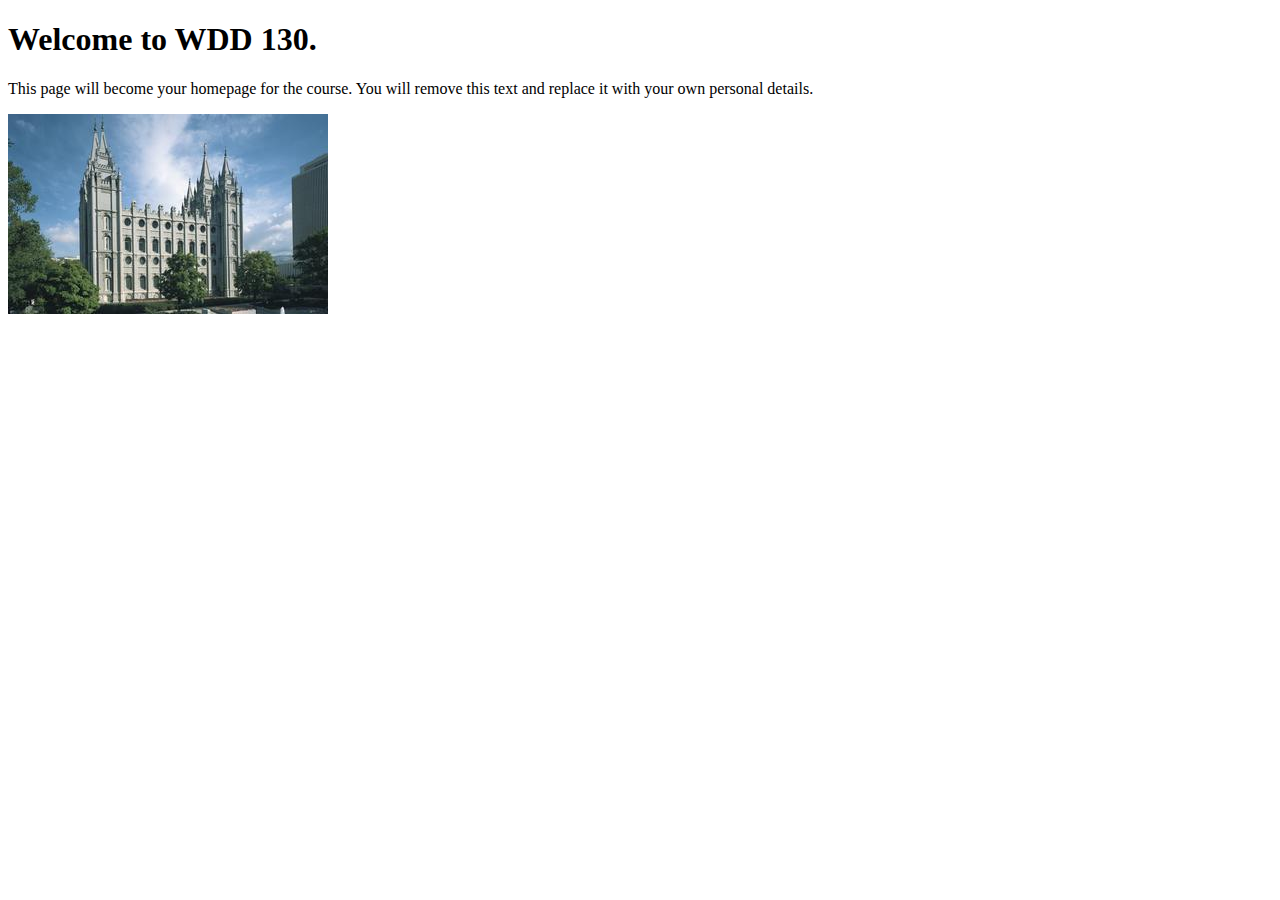
<file: index.html>
<!DOCTYPE html>
<html lang="en">
<head>
    <meta charset="UTF-8">
    <meta name="viewport" content="width=device-width, initial-scale=1.0">
    <title>WDD 130 | Personal Homepage</title>
</head>
<body>
    <h1>Welcome to WDD 130.</h1>
    <p>This page will become your homepage for the course. You will remove this text and replace it with your own personal details.</p>

    <img src="images/salt-lake-temple.jpg" alt="The Salt Lake Temple.">
</body>
</html>
</file>
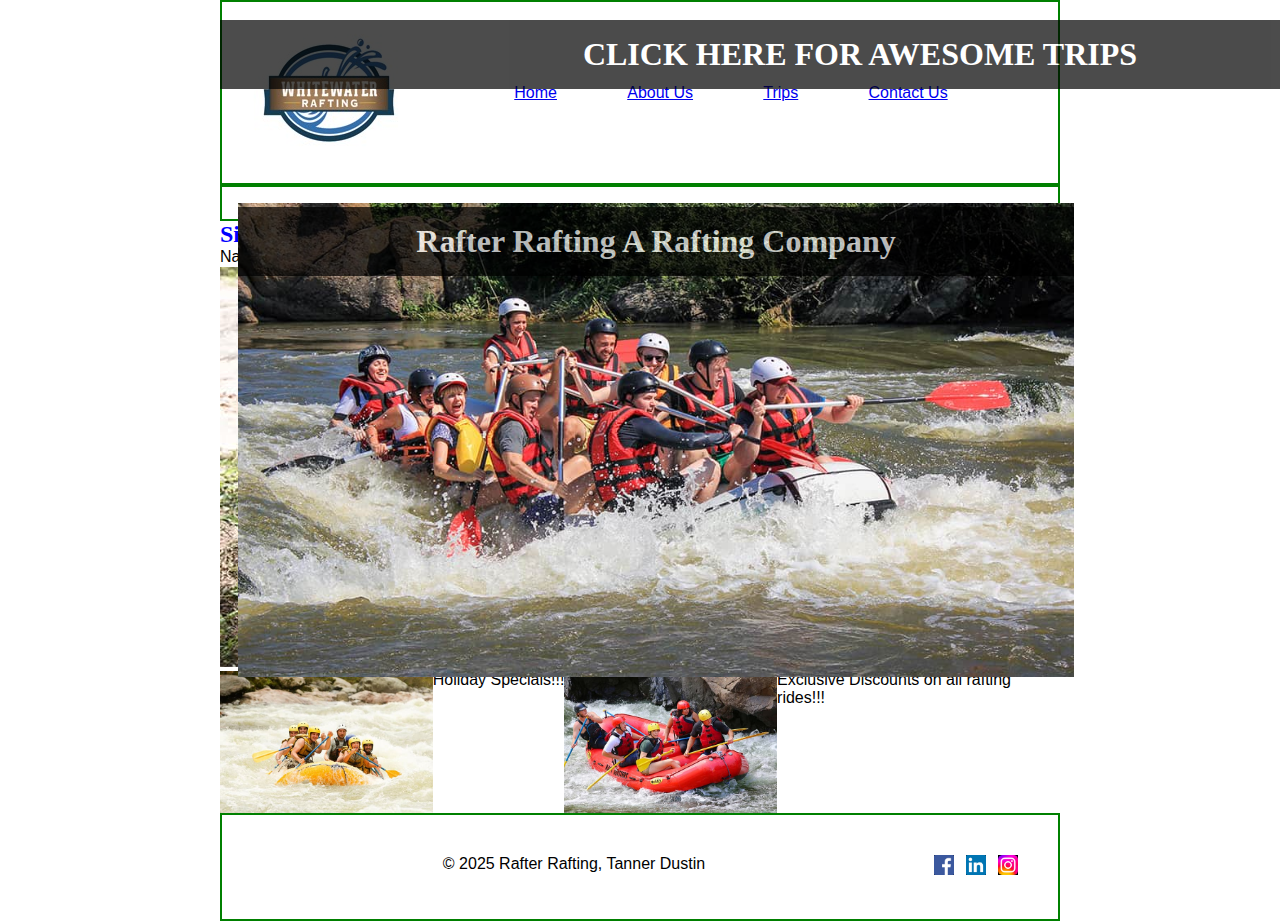
<file: wwr/index.html>
<!DOCTYPE html>
<html lang="en">

<head>
    <meta charset="UTF-8">
    <meta name="viewport" content="width=device-width, initial-scale=1.0">
    <title>Landing Page Rafter Rafting</title>
    <meta name="description" content="this is the home landing page. for rafter rafting. ">
    <meta name="author" content="Tanner Dustin">
    <link rel="stylesheet" href="styles/rafting.css">
</head>

<body>
    <header>
        <img src="images/blue.jpg" alt="wwr logo">

        <nav>
            <a href="index.html">Home</a>
            <a href="about.html">About Us</a>
            <a href="trips.html">Trips</a>
            <a href="contact.html">Contact Us</a>
        </nav>
    </header>
    <main>
        <div class="hero">
            <img src="images/rafting.jpg" alt="background image rafting">
            <h1>Rafter Rafting A Rafting Company</h1>
        </div>
        <div class="call_form">
            <div class="form">
                <h2>Sign up for our Newsletter!!</h2>
                <form>
                    <label>Name</label>
                    <input type="text">

                    <label>Email</label>
                    <input type="email" id="email" name="email">

                    <button type="submit">Subscribe!</button>
                </form>
            </div>
            <div class="call">
                <h1>CLICK HERE FOR AWESOME TRIPS</h1>
                <a href="trips.html">
                    <img src="images/adventure1.jpg" alt="trips page call to action">
                </a>
            </div>
        </div>
        <div class="adventure">

            <img src="images/adventure2.jpg" alt="trips page call to action">
            <figcaption> Holiday Specials!!!</figcaption>


            <img src="images/adventure3.jpg" alt="trips page call to action">
            <figcaption> Exclusive Discounts on all rafting rides!!!</figcaption>
        </div>
    </main>
    <footer>
        <p>
            © 2025 Rafter Rafting, Tanner Dustin
        </p>

        <nav class="socialmedia">
            <a href="https://facebook.com">
                <img src="images/facebook.jpg" alt="Facebook Icon">
            </a>
            <a href="https://linkedin.com">
                <img src="images/linkedin.jpg" alt="LinkedIn Icon">
            </a>
            <a href="https://instagram.com">
                <img src="images/instagram.jpg" alt="Instagram Icon">
            </a>
        </nav>
    </footer>
</body>

</html>
</file>
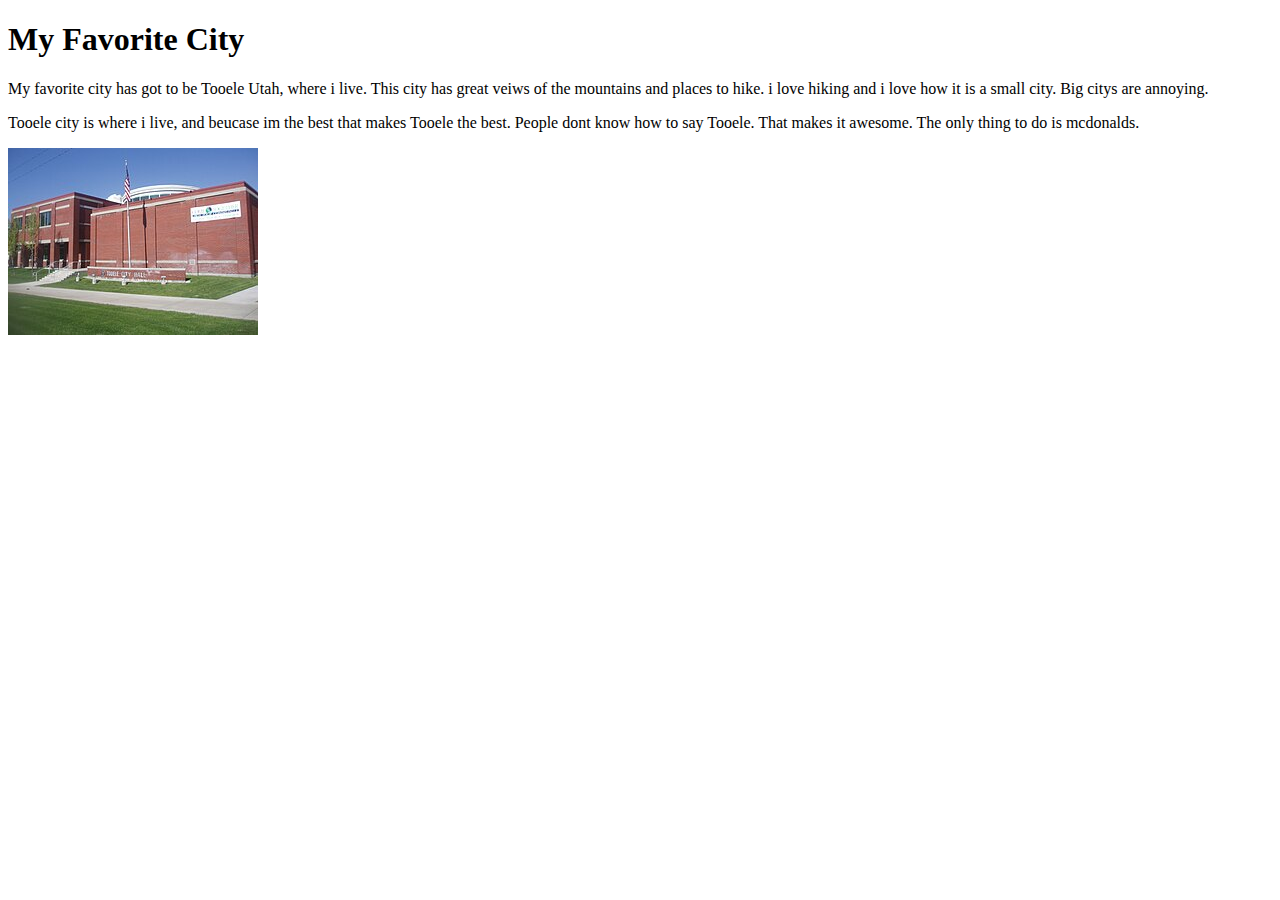
<file: week01/favorite-city.html>
<!DOCTYPE html>
<html lang="en">

<head>
    <meta charset="UTF-8">
    <meta name="viewport" content="width=device-width, initial-scale=1.0">
    <title>Document</title>
</head>

<body>
    <h1>My Favorite City</h1>
    <p>My favorite city has got to be Tooele Utah, where i live. This city has great veiws of the mountains and places
        to hike. i love hiking and i love how it is a small city. Big citys are annoying.</p>

    <p>Tooele city is where i live, and beucase im the best that makes Tooele the best.
        People dont know how to say Tooele. That makes it awesome. The only thing to do is mcdonalds. </p>
    <img src="/images/Tooele_Utah_City_Hall.jpeg" alt="Tooele City hall">
</body>

</html>
</file>
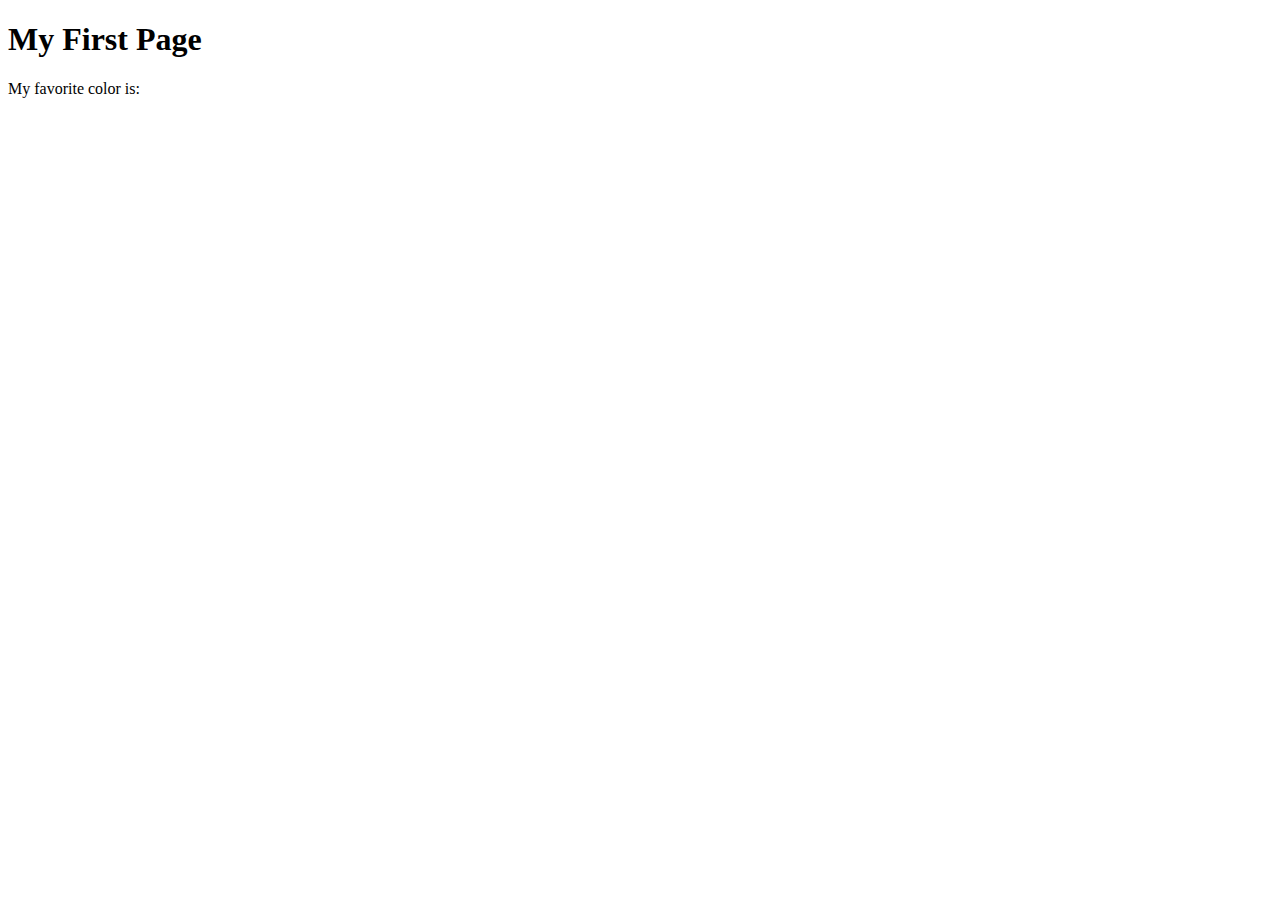
<file: week01/first-page.html>
<!DOCTYPE html>
<html lang="en">
<head>
    <meta charset="UTF-8">
    <meta name="viewport" content="width=device-width, initial-scale=1.0">
    <title>My First Page</title>
</head>
<body>
    <h1>My First Page</h1>
    <p>My favorite color is: </p>
</body>
</html>
</file>
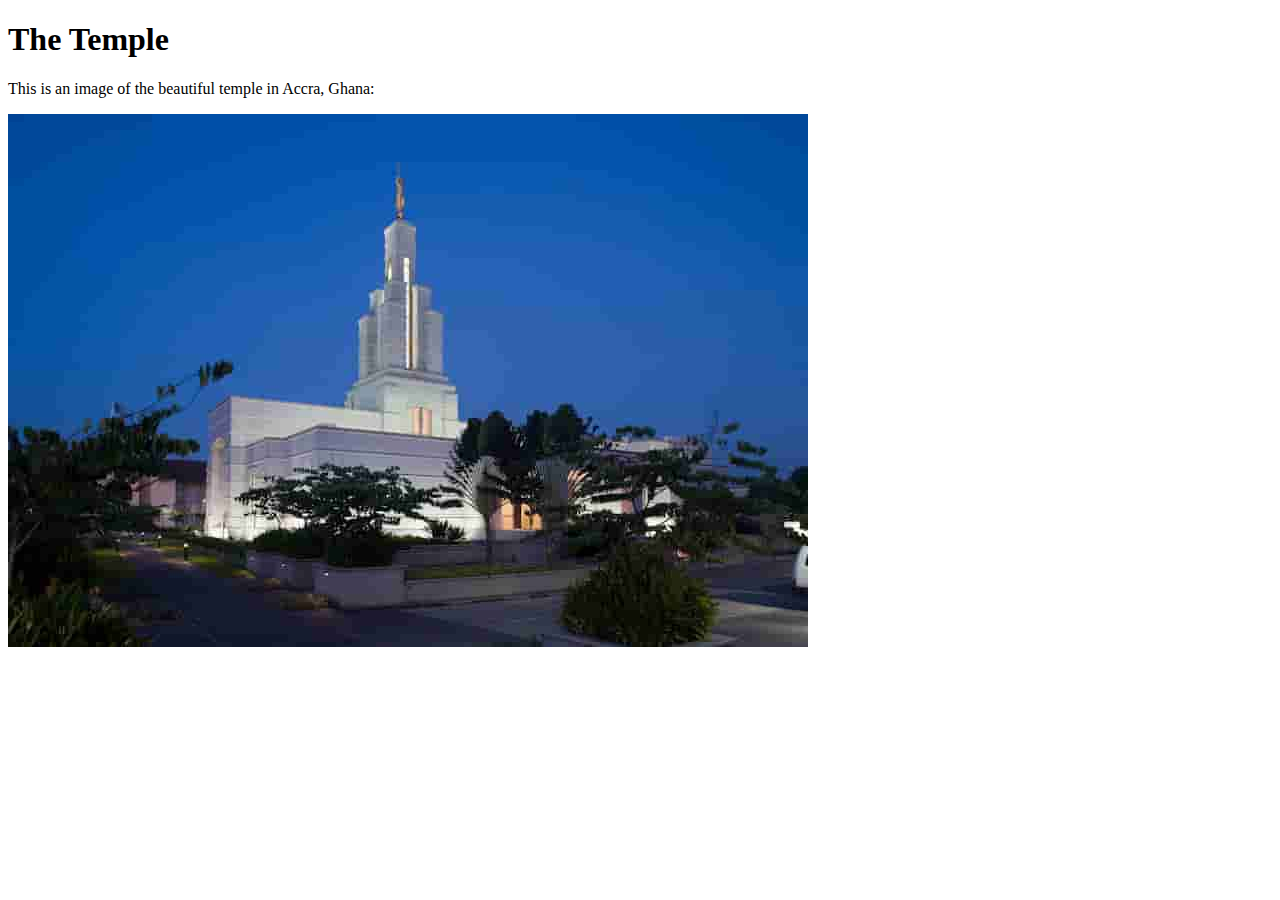
<file: week01/images-solution.html>
<!DOCTYPE html>
<html lang="en">
<head>
    <meta charset="UTF-8">
    <meta name="viewport" content="width=device-width, initial-scale=1.0">
    <title>Temple Image</title>
</head>
<body>
    <h1>The Temple</h1>
    <p>This is an image of the beautiful temple in Accra, Ghana:</p>
    <img src="images/temple-small.jpg" alt="The Accra Ghana Temple">
    
</body>
</html>
</file>
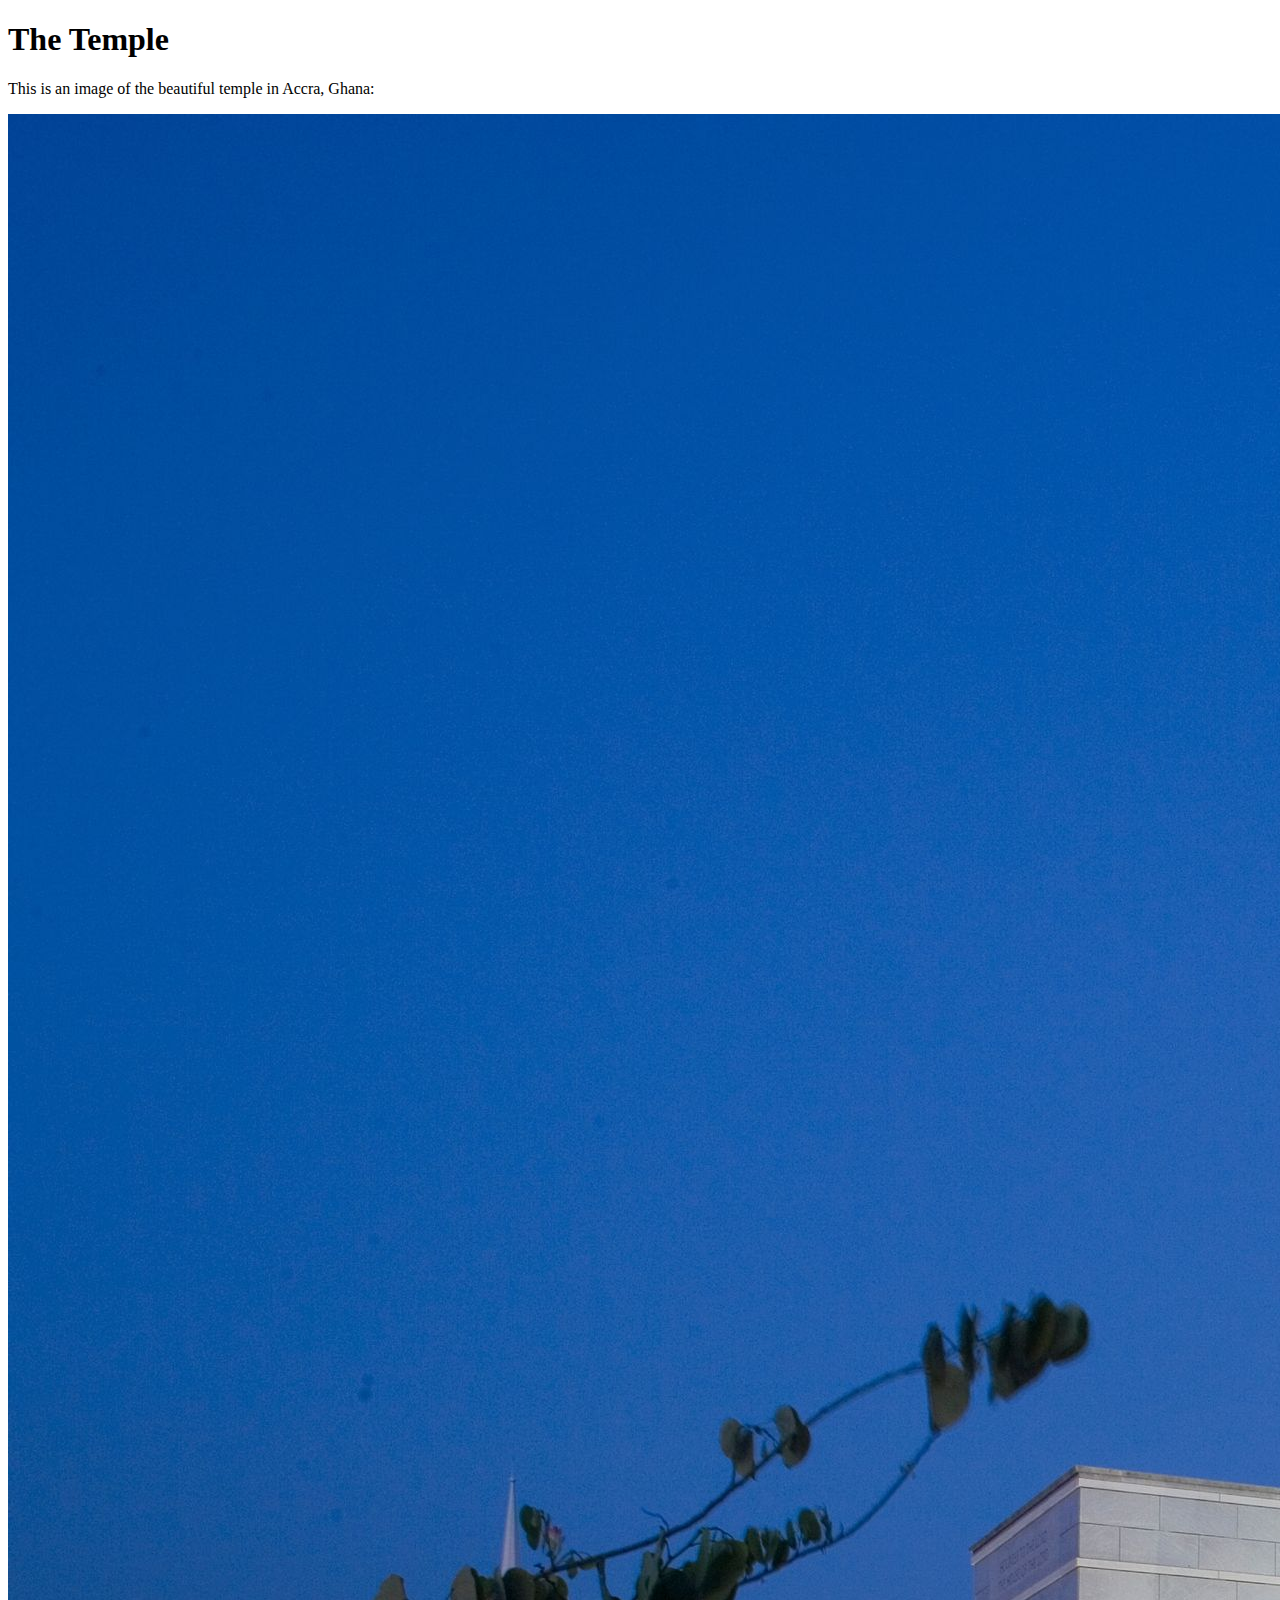
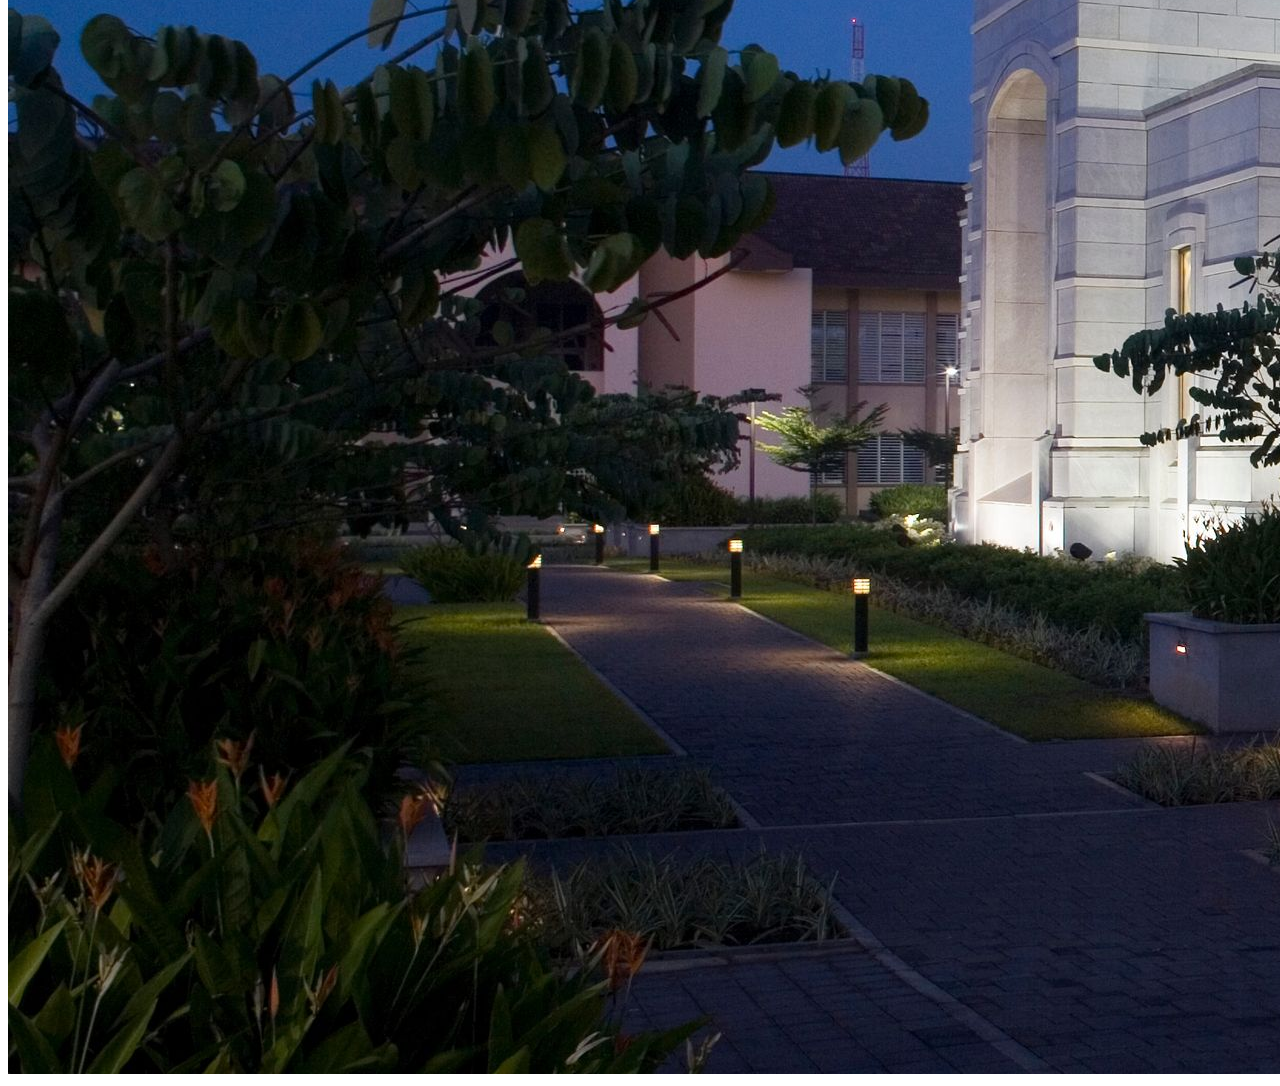
<file: week01/images.html>
<!DOCTYPE html>
<html lang="en">
<head>
    <meta charset="UTF-8">
    <meta name="viewport" content="width=device-width, initial-scale=1.0">
    <title>Temple Image</title>
</head>
<body>
    <h1>The Temple</h1>
    <p>This is an image of the beautiful temple in Accra, Ghana:</p>
    <img src="images/temple-large.jpeg" alt="The Accra Ghana Temple">
    
</body>
</html>
</file>
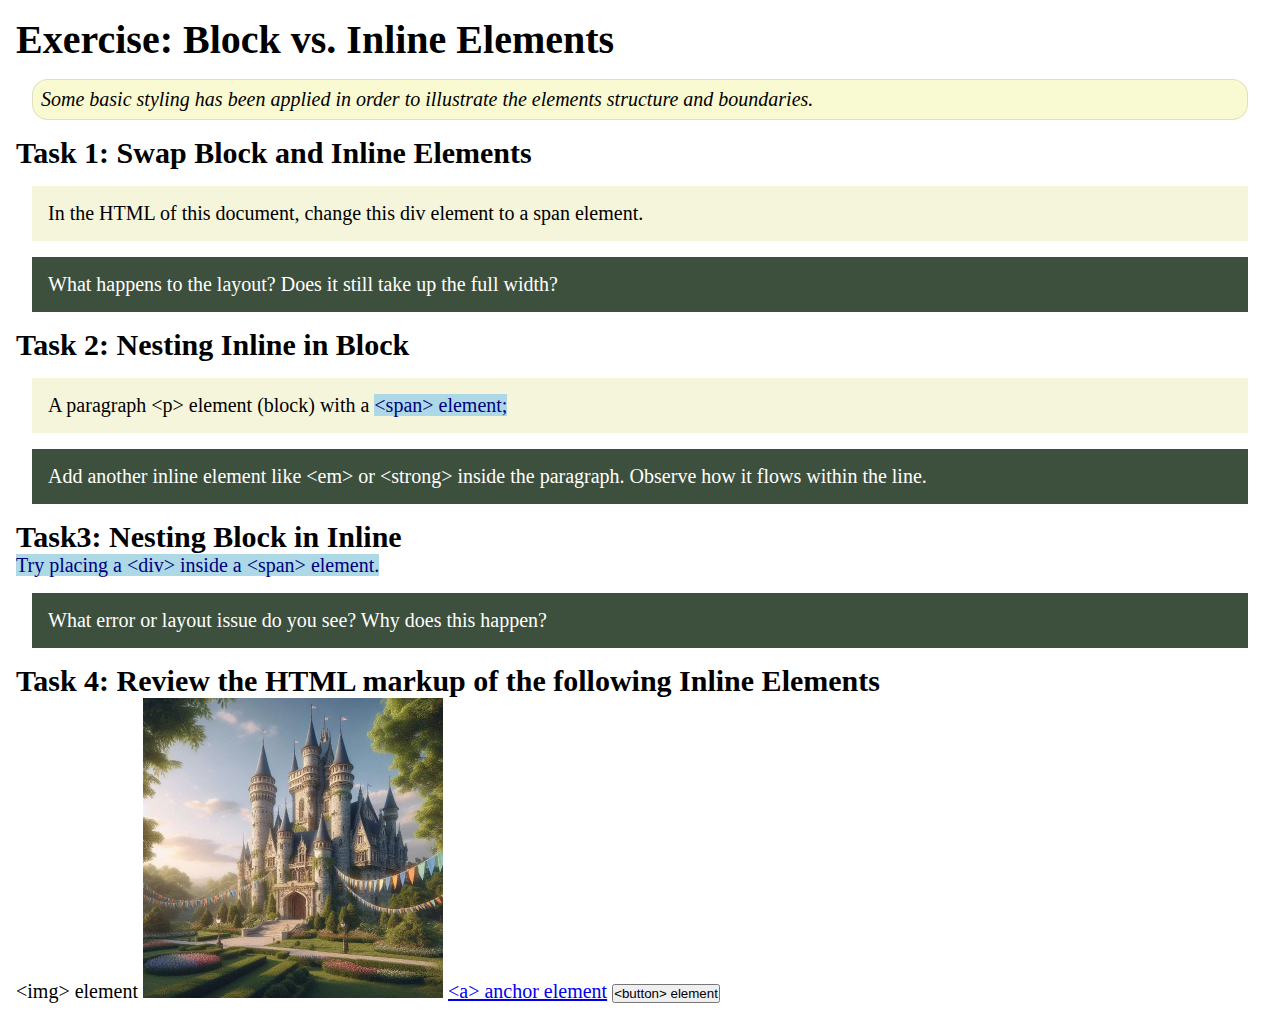
<file: week02/block-vs-inline.html>
<!DOCTYPE html>
<html lang="en">

<head>
    <meta charset="UTF-8">
    <meta name="viewport" content="width=device-width, initial-scale=1.0">
    <title>Exercise: Block vs. Inline Elements</title>
    <link rel="stylesheet" href="styles/block-vs-inline.css">
</head>

<body>
    <main>
        <h1>Exercise: Block vs. Inline Elements</h1>
        <p class="note">Some basic styling has been applied in order to illustrate the elements structure and
            boundaries.</p>

        <h2>Task 1: Swap Block and Inline Elements</h2>
        <div>In the HTML of this document, change this div element to a span element.</div>

        <p class="question">What happens to the layout? Does it still take up the full width?</p>

        <h2>Task 2: Nesting Inline in Block</h2>
        <p>A paragraph &lt;p&gt; element (block) with a <span>&lt;span&gt; element;</span></p>
        <p class="question">Add another inline element like &lt;em&gt; or &lt;strong&gt; inside the paragraph. Observe
            how it flows within the line.</p>

        <h2>Task3: Nesting Block in Inline</h2>
        <span>Try placing a &lt;div&gt; inside a &lt;span&gt; element.</span>
            <p class="question">What error or layout issue do you see? Why does this happen?</p>


            <h2>Task 4: Review the HTML markup of the following Inline Elements</h2>
        &lt;img&gt; element
        <img src="images/castle.webp" alt="placeholder image (images are inline)" width="300" height="300">
        <a href="https://churchofjesuschrist.org">&lt;a&gt; anchor element</a>
        <button type="button">&lt;button&gt; element</button>
    </main>
</body>

</html>
</file>
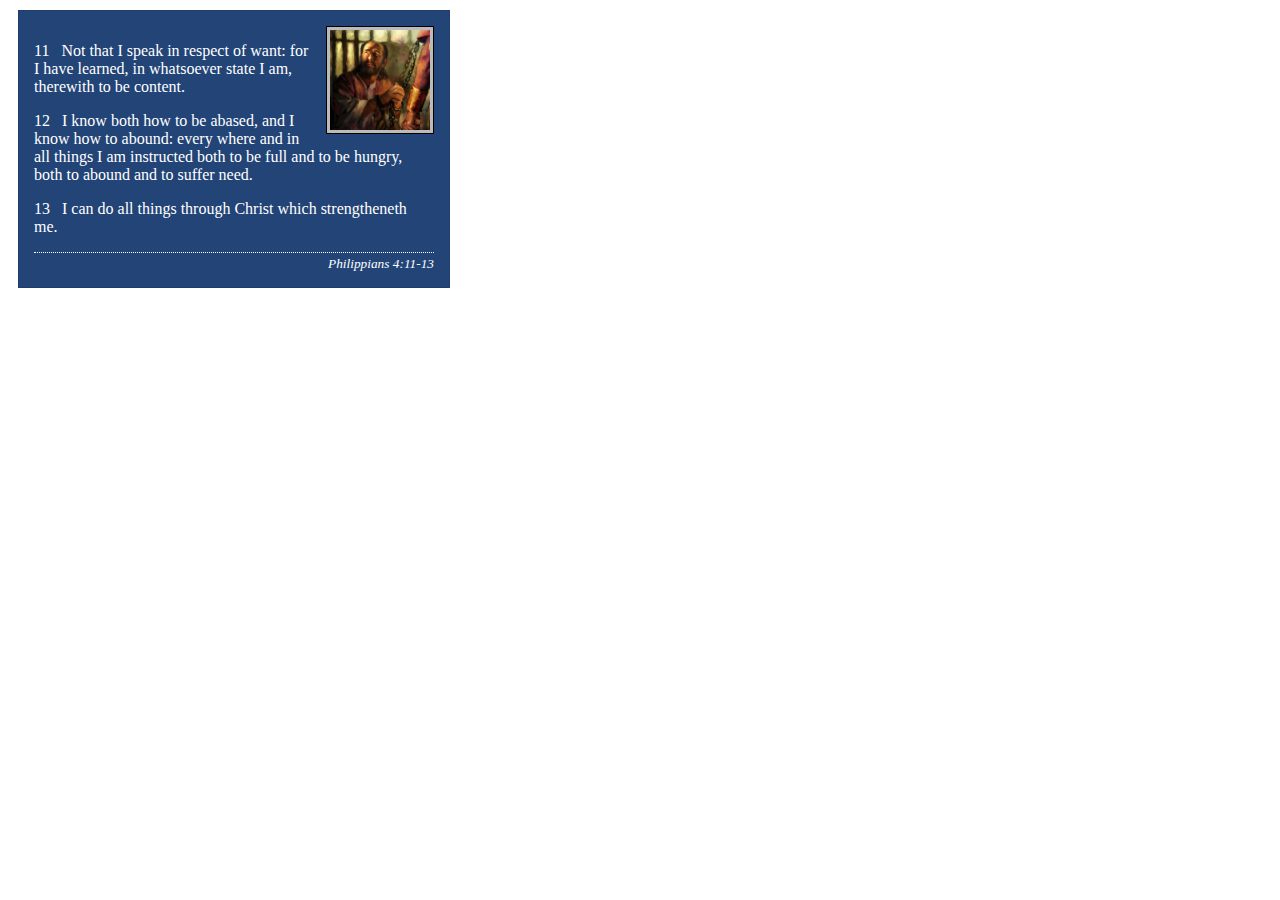
<file: week02/box-model-solution.html>
<!DOCTYPE html>
<html lang="en">
<head>
    <meta charset="UTF-8">
    <meta name="viewport" content="width=device-width, initial-scale=1.0">
    <title>Box Model Activity</title>
    <link rel="stylesheet" href="styles/box-model-solution.css">
</head>
<body>
    <main>
        <div class="callout">
            <img src="images/apostle-paul-imprisoned.webp" alt="Paul the Apostle - Imprisoned in Rome" width="200" height="200">
            <blockquote>
                <p>11 &nbsp; Not that I speak in respect of want: for I have learned, in whatsoever state I am, therewith to be content.</p>
                <p>12 &nbsp; I know both how to be abased, and I know how to abound: every where and in all things I am instructed both to be full and to be hungry, both to abound and to suffer need.</p>
                <p>13 &nbsp; I can do all things through Christ which strengtheneth me.</p>
            </blockquote>
            <cite>Philippians 4:11-13</cite>
        </div>
    </main>
</body>
</html>
</file>
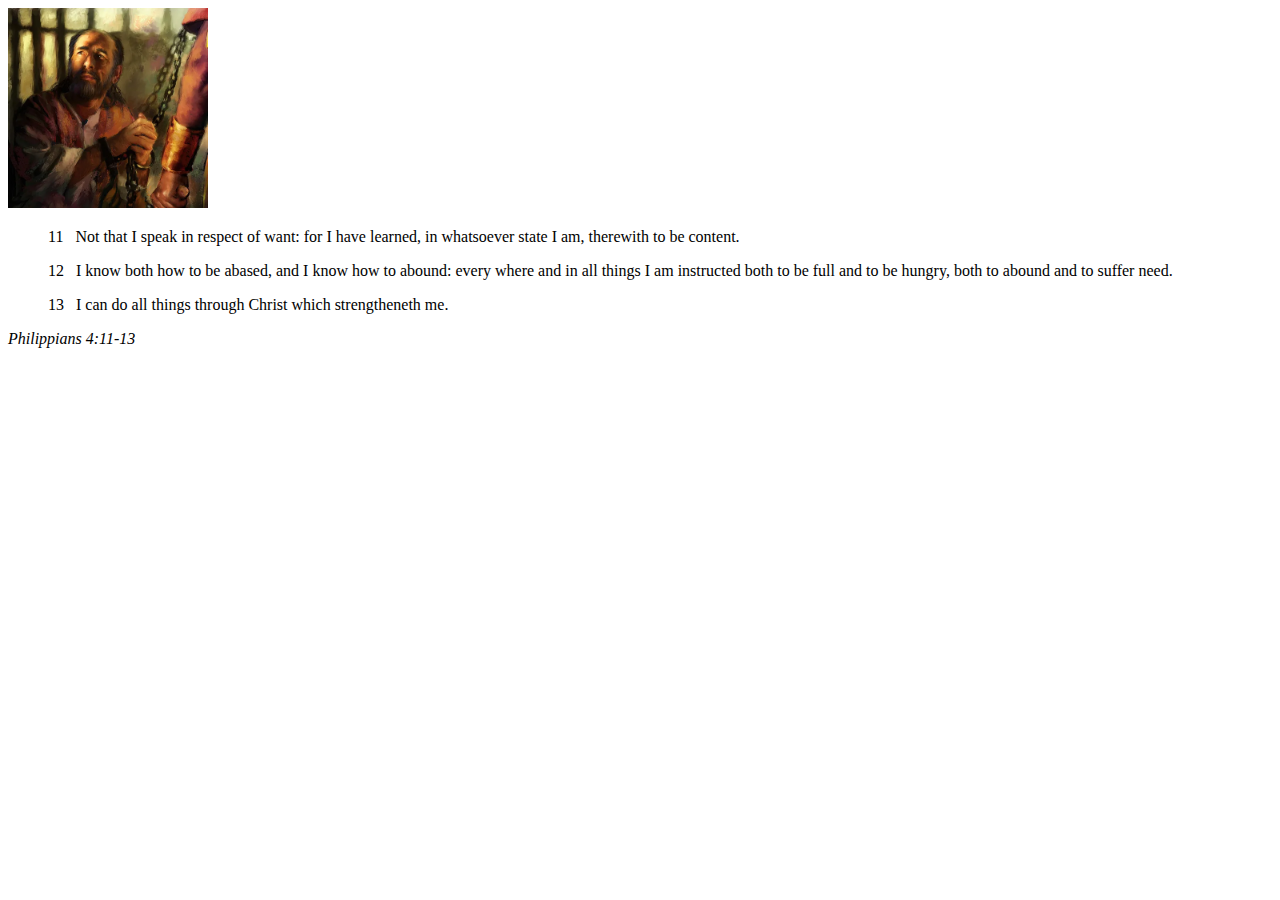
<file: week02/box-model.html>
<!DOCTYPE html>
<html lang="en">
<head>
    <meta charset="UTF-8">
    <meta name="viewport" content="width=device-width, initial-scale=1.0">
    <title>Box Model Activity</title>
</head>
<body>
    <main>
        <div class="callout">
            <img src="images/apostle-paul-imprisoned.webp" alt="Paul the Apostle - Imprisoned in Rome" width="200" height="200">
            <blockquote>
                <p>11 &nbsp; Not that I speak in respect of want: for I have learned, in whatsoever state I am, therewith to be content.</p>
                <p>12 &nbsp; I know both how to be abased, and I know how to abound: every where and in all things I am instructed both to be full and to be hungry, both to abound and to suffer need.</p>
                <p>13 &nbsp; I can do all things through Christ which strengtheneth me.</p>
            </blockquote>
            <cite>Philippians 4:11-13</cite>
        </div>
    </main>
</body>
</html>
</file>
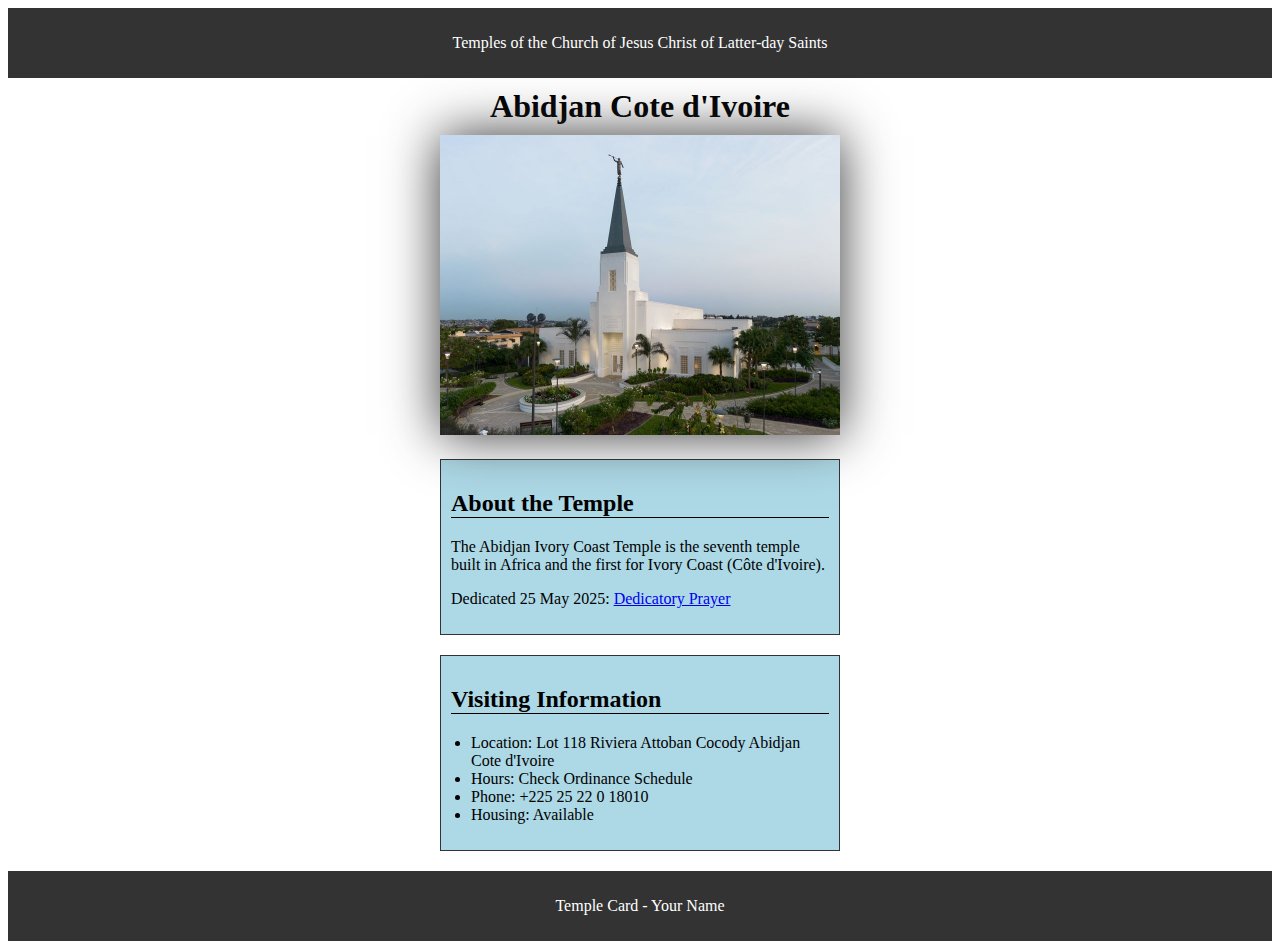
<file: week02/temple.html>
<!DOCTYPE html>
<html lang="en">

<head>
    <meta charset="UTF-8">
    <meta name="viewport" content="width=device-width, initial-scale=1.0">
    <title>Temple Card - Abidjan Cote d'Ivoire</title>
    <link rel="stylesheet" href="styles/temple.css">
</head>

<body>
    <header>
        <p>Temples of the Church of Jesus Christ of Latter-day Saints</p>
    </header>
    <main>
        <h1>Abidjan Cote d'Ivoire</h1>
        <picture>
            <img src="images/abidjan-ivory-coast.jpeg" alt="Abidjan Cote d'Ivoire Temple">
        </picture>
        <section>
            <h2>About the Temple</h2>
            <p>The Abidjan Ivory Coast Temple is the seventh temple built in Africa and the first for Ivory Coast (Côte
                d'Ivoire).</p>
            <p>Dedicated 25 May 2025: <a
                    href="https://www.churchofjesuschrist.org/temples/dedicatory-prayer/abidjan-ivory-coast-temple/2025-05-25?lang=eng"
                    target="_blank" rel="noopener noreferrer">Dedicatory Prayer</a></p>
        </section>
        <section>
            <h2>Visiting Information</h2>
            <ul>
                <li>Location: Lot 118 Riviera Attoban Cocody Abidjan Cote d'Ivoire</li>
                <li>Hours: Check Ordinance Schedule</li>
                <li>Phone: +225 25 22 0 18010</li>
                <li>Housing: Available</li>
            </ul>
        </section>
    </main>
    <footer>
        <p>Temple Card - Your Name</p>
    </footer>
</body>

</html>
</file>
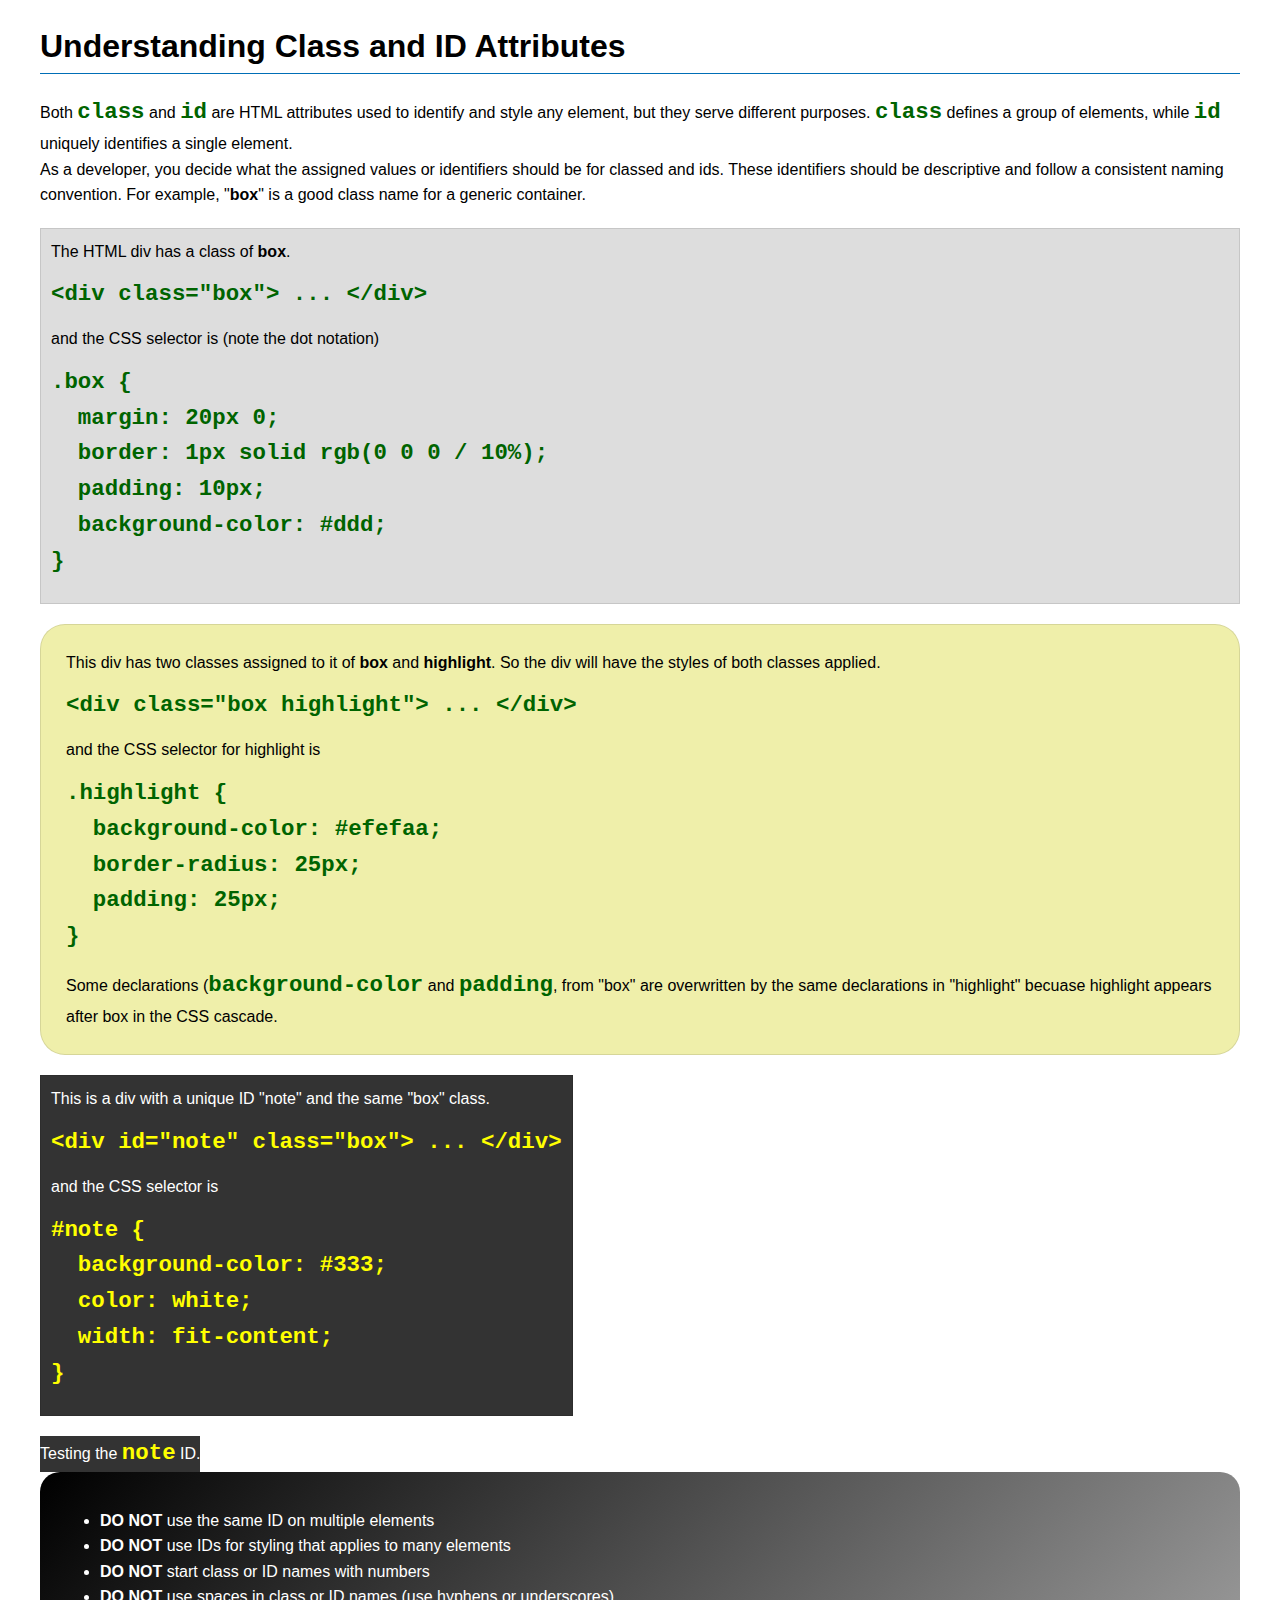
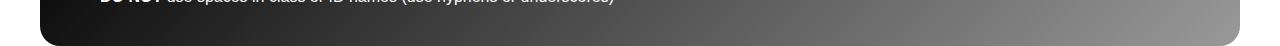
<file: week03/class-and-id.html>
<!DOCTYPE html>
<html lang="en">

<head>
    <meta charset="UTF-8">
    <meta name="viewport" content="width=device-width, initial-scale=1.0">
    <title>Class vs ID Attributes</title>
    <link rel="stylesheet" href="styles/class-and-id.css">
</head>

<body>
    <h1>Understanding Class and ID Attributes</h1>
    <p>Both <code>class</code> and <code>id</code> are HTML attributes used to identify and style any element, but they
        serve different purposes. <code>class</code> defines a group of elements, while <code>id</code> uniquely
        identifies a single element.</p>
    <p>As a developer, you decide what the assigned values or identifiers should be for classed and ids. These
        identifiers should be
        descriptive and follow a consistent naming convention. For example, "<strong>box</strong>" is a good class name
        for a generic container.</p>
    <div class="box">
        <p>The HTML div has a class of <strong>box</strong>.</p>
        <pre><code class="html">&lt;div class="box"&gt; ... &lt;/div&gt;</code></pre>
        and the CSS selector is (note the dot notation)
        <pre><code class="css">.box {
  margin: 20px 0;
  border: 1px solid rgb(0 0 0 / 10%);
  padding: 10px;
  background-color: #ddd; 
}</code></pre>
    </div>

    <div class="box highlight">
        <p>This div has two classes assigned to it of <strong>box</strong> and <strong>highlight</strong>. So the div
            will have the styles of both classes applied.</p>
        <pre><code class="html">&lt;div class="box highlight"&gt; ... &lt;/div&gt;</code></pre>
        and the CSS selector for highlight is
        <pre><code class="css">.highlight {
  background-color: #efefaa;
  border-radius: 25px;
  padding: 25px;
}</code></pre>
<p>Some declarations (<code>background-color</code> and <code>padding</code>, from "box" are overwritten by the same declarations in "highlight" becuase highlight appears after box in the CSS cascade.</p>
    </div>

    <div id="note" class="box">
        <p>This is a div with a unique ID "note" and the same "box" class.</p>
        <pre><code class="html">&lt;div id="note" class="box"&gt; ... &lt;/div&gt;</code></pre>
        and the CSS selector is
        <pre><code class="css">#note {
  background-color: #333;
  color: white;
  width: fit-content;
}</code></pre>
    </div>

    <div id="note">
        <p>Testing the <code>note</code> ID.</p>
    </div>

    <section id="best-practice">
        <ul>
            <li><strong>DO NOT</strong> use the same ID on multiple elements</li>
            <li><strong>DO NOT</strong> use IDs for styling that applies to many elements</li>
            <li><strong>DO NOT</strong> start class or ID names with numbers</li>
            <li><strong>DO NOT</strong> use spaces in class or ID names (use hyphens or underscores)</li>
        </ul>
    </section>




</body>

</html>
</file>
<file: wwr/styles/rafting.css>
:root {
  --primary-color: blue;
  --secondary-color: green;
  --accent1-color: black;
  --accent2-color: #1F1F1F; 
  --heading-font: "Times New Roman";
  --body-font: Arial;
}
* {
  margin: 0;
  padding: 0;
  box-sizing: border-box;
}
body{
    font-family: var(--body-font);
    color: var(--accent1-color);

}
header{
  display: grid;
  grid-template-columns: auto 1fr;
  align-items: center;


}
header, main, footer {
  width: 840px;
  margin: 0 auto;
}

h1, h2 {
  font-family: var(--heading-font);
  color: var(--primary-color);
}

nav, p, section, article {
  margin: 16px;
  padding: 8px;
}
.socialmedia a {
    text-decoration: none;
}
.hero{
    position: relative;

}
.hero img {
    display: block;
    width: 100%;
    height: auto;
    position: absolute;
  }
  .hero article {
    position: absolute;
  }

h1 {
  position: absolute;
  top: 20px;
  width: 100%;
  padding: 16px;
  text-align: center;
  opacity: 0.7;
  background-color: var(--accent1-color);
  color: #fff; 
}
article{
  position: absolute;
  top: 80px;
  width: 95%;
  height: 135px;
  padding: 16px;

  opacity: 1;
  background-color: var(--accent2-color);
  color: white;
}

.hero article img {
  float: right;
  width: 80px;

}
nav img{
    width: 20px;
    height: auto;

}
nav{
  display:flex;
  justify-content: space-evenly;
}
.history{
  display: grid;
  grid-template-columns: 1fr 1fr 1fr;
  grid-template-rows: auto auto;
  align-items: center;
}
.history h2{
  grid-column: 1/4;
  text-align: center;
}
header, .hero, section, footer {
  border: 2px solid var(--secondary-color);
  padding: 16px;
}
.adventure{
  display:grid;
  grid-template-columns: auto auto auto auto auto;
  grid-template-rows:auto auto;
  justify-items: center;
  align-items: start;

}
.adventure img{
  width: 100%;
}
.adventure h2{
  grid-column: 1/6;
}
footer{
  display:grid;
  grid-template-columns: 1fr auto;
  grid-template-rows: auto;

  
}
footer p{
  justify-self: center;

}
.socialmedia{
  justify-content: end;
  gap: 12px
}
</file>
<file: week02/styles/block-vs-inline.css>
* {
    margin: 0;
    padding: 0;
}

body {
    font-size: 20px;
    margin: 1rem;
}

p,
div {
    background-color: beige;
    margin: 1rem;
    padding: 1rem;
}

span {
    color: navy;
    background-color: lightblue;
}

code {
    margin: 0;
    padding: 0;
    color: green;
    font-size: 1.2rem;
}

.note {
    font-style: italic;
    background-color: lightgoldenrodyellow;
    border-radius: 1rem;
    border: 1px solid rgb(0 0 0 / 10%);
    margin: 1rem;
    padding: .5rem;
}

.question {
    background-color: #3d503d;
    color: #fff;
}
</file>
<file: week02/styles/box-model-solution.css>
.callout {
    max-width: 400px;
    margin: 10px;
    border: 1px solid rgba(0, 0, 0, .1);
    padding: 15px;
    background-color: #247;
    color: #fff;
}

.callout img {
    float: right;
    margin: 0 0 10px 15px;
    border: 1px solid #000;
    padding: 3px;
    background-color: #bbb;
    width: 100px;
    height: auto;

}

blockquote {
    margin: 0;
}

cite {
    display: block;
    border-top: 1px dotted #fff;
    padding-top: 3px;
    text-align: right;
    font-size: smaller;
}
</file>
<file: week02/styles/temple.css>
header, footer{
    background-color: #333333;
    color: white;
    padding: 10px;
    text-align: center;

}
main{
    width:400px;
    margin:0 auto;
}
h1{
    margin: 10px;
    text-align: center;

}
img{
    width: 100%;
    height:auto;
    box-shadow: 0 0 50px #333333;


}
section {
    margin: 20px 0px;
    border: 1px solid #333333;
    padding: 10px;
    background-color: lightblue;
    
}
h2{
    border-bottom: 1px solid black;
    

}
ul{
    padding: 0 20px ;
   
}
</file>
<file: week03/styles/class-and-id.css>
body {
    font-family: Arial, sans-serif;
    line-height: 1.6;
    margin: 0;
    padding: 0 40px;
}

h1 {
    border-bottom: 1px solid rgb(0 110 182);
    padding-bottom: 0;
}



p {
    margin: 0;
}

code {
    color: darkgreen;
    font-weight: 700;
    font-size: 1.4rem;
}

/* Class examples - can be reused */

.box {
    margin: 20px 0;
    border: 1px solid rgb(0 0 0 / 10%);
    padding: 10px;
    background-color: #ddd; /* this is shorthand for #dddddd */
}

.highlight {
    background-color: #efefaa;
    border-radius: 25px;
    padding: 25px;
}

/* ID examples - should be unique */

#note {
    background-color: #333;
    color: white;
    width: fit-content;
}

#note code {
    color: yellow;
}

#best-practice {
    background: linear-gradient(135deg, #000 0%, #999 100%);
    color: white;
    border-radius: 20px;
    padding: 20px
}
</file>
